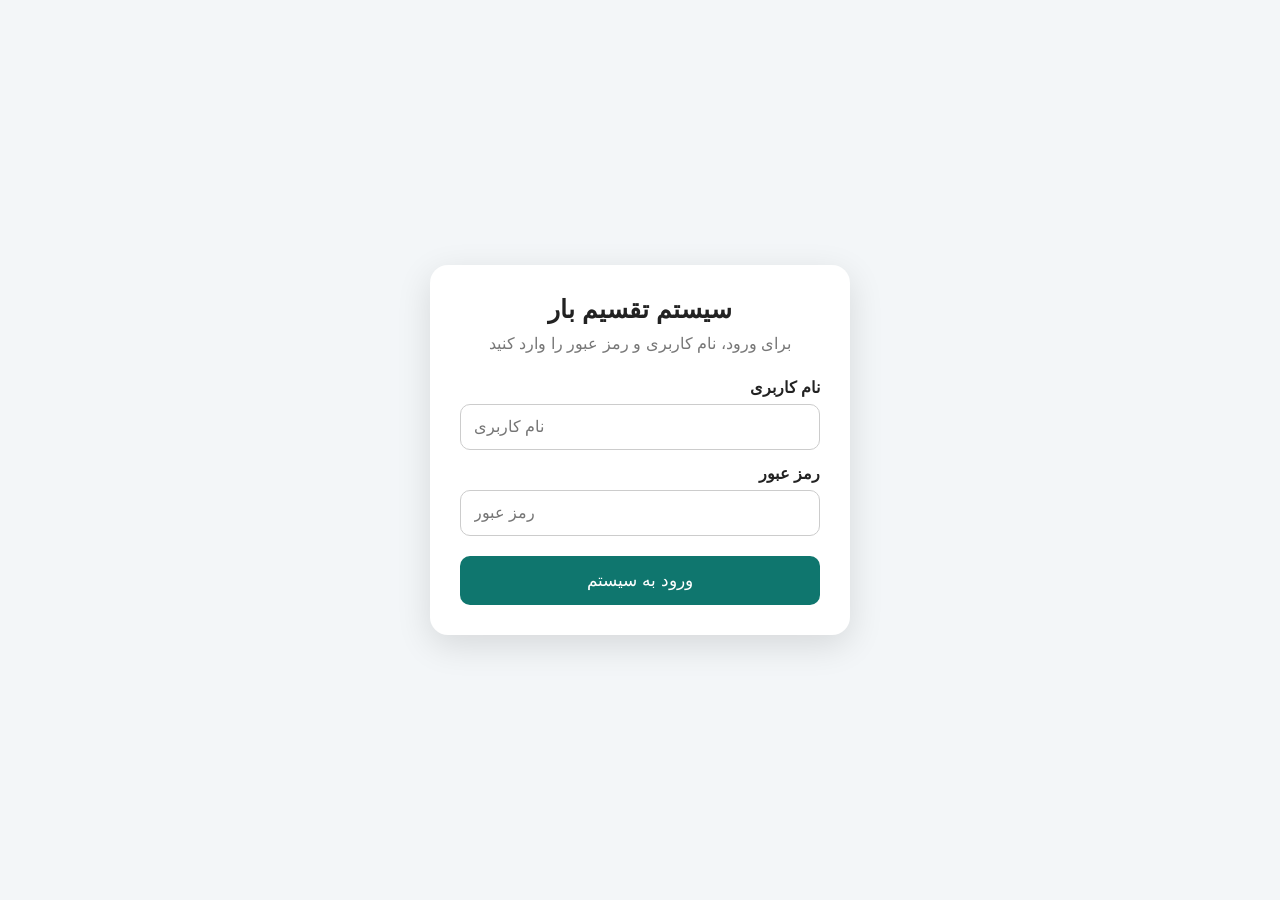
<file: index.html>
<!doctype html>
<html lang="fa" dir="rtl">
<head>
<meta charset="utf-8">
<meta name="viewport" content="width=device-width, initial-scale=1">
<meta name="theme-color" content="#0f766e">
<title>ورود به سیستم تقسیم بار</title>

<style>
*{box-sizing:border-box}

body{
  margin:0;
  min-height:100vh;
  display:flex;
  align-items:center;
  justify-content:center;
  background:#f3f6f8;
  font-family:Tahoma,Arial,sans-serif;
  color:#222;
}

.login-box{
  width:90%;
  max-width:420px;
  background:white;
  padding:30px;
  border-radius:18px;
  box-shadow:0 10px 35px rgba(0,0,0,.12);
}

h1{
  margin:0 0 10px;
  text-align:center;
  font-size:25px;
}

.subtitle{
  text-align:center;
  color:#777;
  margin-bottom:25px;
}

label{
  display:block;
  margin:14px 0 7px;
  font-weight:bold;
}

input{
  width:100%;
  padding:13px;
  border:1px solid #ccc;
  border-radius:10px;
  font-size:16px;
  direction:ltr;
  text-align:left;
}

button{
  width:100%;
  margin-top:20px;
  padding:14px;
  border:0;
  border-radius:10px;
  background:#0f766e;
  color:white;
  font-size:17px;
  cursor:pointer;
}

button:hover{
  opacity:.9;
}

#error{
  display:none;
  margin-top:15px;
  padding:10px;
  border-radius:8px;
  background:#fee2e2;
  color:#b91c1c;
  text-align:center;
}
</style>
</head>

<body>

<div class="login-box">

  <h1>سیستم تقسیم بار</h1>

  <div class="subtitle">
    برای ورود، نام کاربری و رمز عبور را وارد کنید
  </div>

  <form id="loginForm">

    <label for="username">نام کاربری</label>
    <input
      id="username"
      type="text"
      autocomplete="username"
      placeholder="نام کاربری"
      required
    >

    <label for="password">رمز عبور</label>
    <input
      id="password"
      type="password"
      autocomplete="current-password"
      placeholder="رمز عبور"
      required
    >

    <button type="submit">ورود به سیستم</button>

    <div id="error">
      نام کاربری یا رمز عبور اشتباه است.
    </div>

  </form>

</div>

<script>

const ADMIN_USER = "anjoman-mashiz";
const ADMIN_PASSWORD = "T9907118z@";

document.getElementById("loginForm").addEventListener("submit", function(e){

  e.preventDefault();

  const user = document.getElementById("username").value.trim();
  const pass = document.getElementById("password").value;
  const error = document.getElementById("error");

  if(user === ADMIN_USER && pass === ADMIN_PASSWORD){

    sessionStorage.setItem("taghsimbar_auth", "1");

    window.location.href = "system.html";

  }else{

    error.style.display = "block";

  }

});

</script>

</body>
</html>
</file>
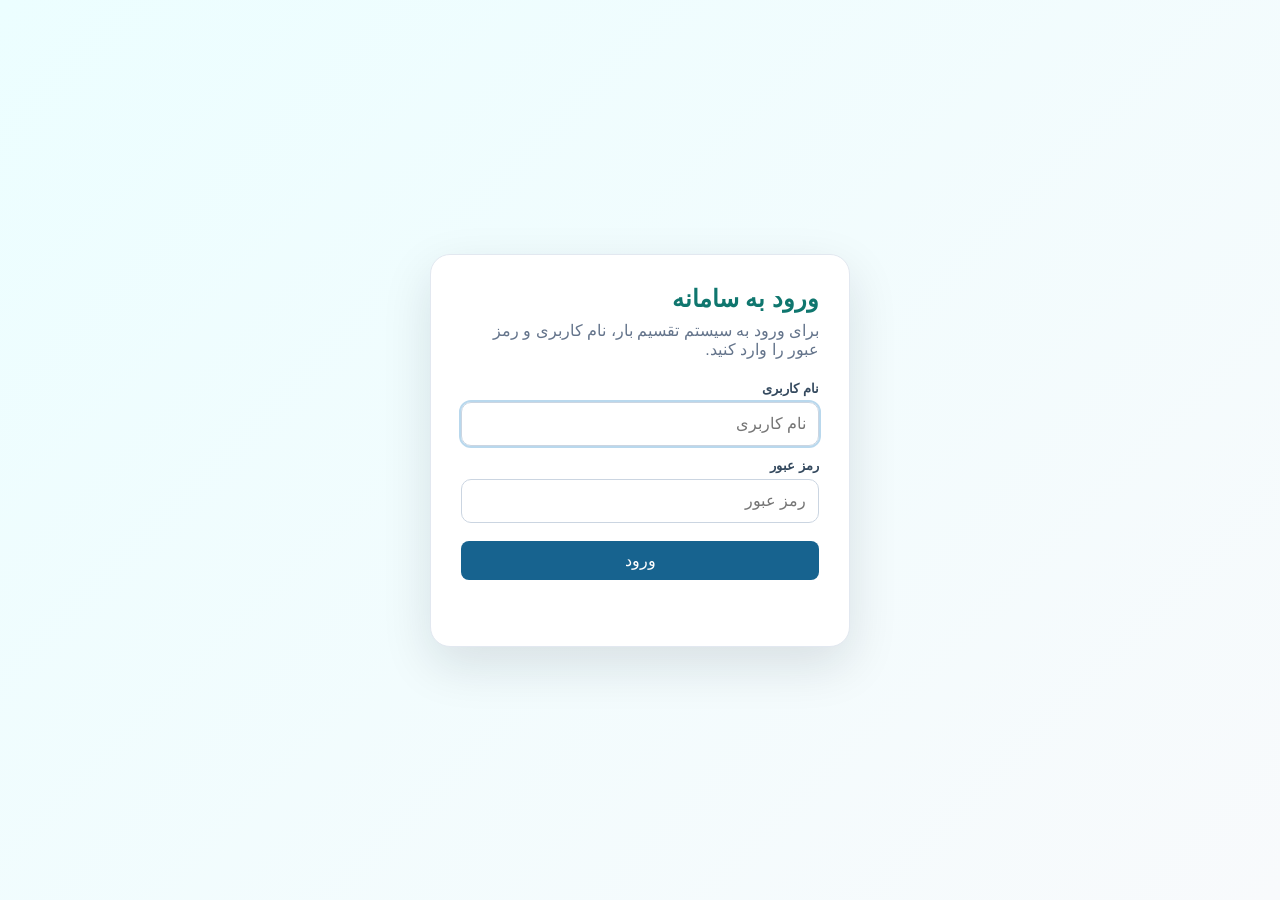
<file: system.html>
<!doctype html>
<html lang="fa" dir="rtl">
<head>
<meta charset="utf-8">
<meta name="viewport" content="width=device-width, initial-scale=1, viewport-fit=cover">
<meta name="theme-color" content="#0f766e">
<meta name="mobile-web-app-capable" content="yes">
<meta name="apple-mobile-web-app-capable" content="yes">
<meta name="apple-mobile-web-app-status-bar-style" content="default">
<link rel="manifest" href="manifest.webmanifest">
<title>سیستم تقسیم بار</title>
<link rel="stylesheet" href="style.css">
<style>
#loginScreen{min-height:100vh;display:flex;align-items:center;justify-content:center;padding:24px;background:linear-gradient(135deg,#ecfeff,#f8fafc)}
.login-card{width:min(420px,100%);background:#fff;border-radius:20px;padding:30px;box-shadow:0 18px 50px rgba(15,23,42,.12);border:1px solid #e2e8f0;text-align:right}
.login-card h2{margin:0 0 8px;color:#0f766e}.login-card p{margin:0 0 22px;color:#64748b}.login-card label{display:block;margin:12px 0 6px;font-weight:700}.login-card input{width:100%;box-sizing:border-box;padding:12px;border:1px solid #cbd5e1;border-radius:10px;font:inherit}.login-card button{width:100%;margin-top:18px}.login-error{min-height:24px;margin-top:12px;color:#dc2626;font-size:.9rem}
</style>

</head>
<body>
<section id="loginScreen" aria-label="ورود به سامانه">
  <div class="login-card">
    <h2>ورود به سامانه</h2>
    <p>برای ورود به سیستم تقسیم بار، نام کاربری و رمز عبور را وارد کنید.</p>
    <label for="loginUser">نام کاربری</label>
    <input id="loginUser" type="text" autocomplete="username" placeholder="نام کاربری">
    <label for="loginPass">رمز عبور</label>
    <input id="loginPass" type="password" autocomplete="current-password" placeholder="رمز عبور">
    <button class="btn primary" id="loginBtn">ورود</button>
    <div id="loginError" class="login-error"></div>
  </div>
</section>
<div id="appShell" style="display:none">
<header class="topbar">
  <div>
    <h1>سیستم تقسیم بار</h1>
    <div class="sub">مدیریت شرکت‌ها، کارخانه‌ها، کرایه و پیشنهاد تقسیم بار</div>
  </div>
  <div class="top-actions">
    <button class="btn ghost" id="exportBtn">خروجی پشتیبان</button>
    <button class="btn ghost" id="logoutBtn">خروج</button>
    <label class="btn ghost file-btn">ورود پشتیبان<input id="importFile" type="file" accept=".json"></label>
  </div>
</header>

<nav class="tabs">
  <button class="tab active" data-tab="allocation">تقسیم بار</button>
  <button class="tab" data-tab="fares">تعریف کرایه</button>
  <button class="tab" data-tab="companies">شرکت‌ها و سهم‌ها</button>
  <button class="tab" data-tab="history">ثبت بار</button>
</nav>

<main>
<section id="allocation" class="panel active">
  <div class="card">
    <h2>محاسبه تقسیم بار</h2>
    <div class="form-grid">
      <div><label>کارخانه</label><div class="combo" id="factoryCombo"></div></div>
      <div><label>مبدأ</label><div class="combo" id="originCombo"></div></div>
      <div><label>مقصد</label><div class="combo" id="destinationCombo"></div></div>
      <div><label>تناژ بار</label>
        <div class="tonnage-wrap"><input id="tonnage" type="number" min="25" max="100000" step="25" value="250"><span>تن</span></div>
        <small>از ۲۵ تا ۱۰۰٬۰۰۰ تن، گام ۲۵ تن</small>
      </div>
      <div><label>روش امتیازدهی</label>
        <select id="method">
          <option value="fare">کرایه پایه بالاتر = اولویت بیشتر</option>
          <option value="deficit">عقب‌ماندگی = اولویت بیشتر</option>
          <option value="mixed" selected>ترکیبی: ۶۰٪ کرایه + ۴۰٪ عقب‌ماندگی</option>
        </select>
      </div>
    </div>
    <div class="actions">
      <button class="btn primary" id="calculateBtn">محاسبه تقسیم بار</button>
      <span id="fareInfo" class="info"></span>
    </div>
  </div>

  <div class="card">
    <div class="table-head"><h2>پیشنهاد بار شرکت‌ها</h2><input id="resultSearch" class="search" placeholder="جستجوی شرکت..."></div>
    <div class="table-scroll">
      <table id="resultTable">
        <thead><tr>
          <th>اولویت</th><th>شرکت</th><th>سهم هدف %</th><th>تناژ قبلی</th><th>کرایه پایه</th>
          <th>امتیاز کرایه</th><th>عقب‌ماندگی</th><th>امتیاز نهایی</th><th>پیشنهاد بار</th>
        </tr></thead>
        <tbody></tbody>
      </table>
    </div>
  </div>
</section>

<section id="fares" class="panel">
  <div class="card">
    <h2>تعریف کرایه پایه</h2>
    <div class="form-grid">
      <div><label>شهر مقصد</label><div class="combo" id="fareCityCombo"></div></div>
      <div><label>کارخانه</label><div class="combo" id="fareFactoryCombo"></div></div>
      <div><label>کرایه پایه (تومان/تن)</label><input id="fareValue" type="number" min="0" step="1000" placeholder="مثلاً 850000"></div>
      <div class="align-end"><button class="btn primary" id="saveFare">ذخیره کرایه</button></div>
    </div>
  </div>
  <div class="card">
    <div class="table-head"><h2>کرایه‌های تعریف‌شده</h2><input id="fareSearch" class="search" placeholder="جستجو شهر یا کارخانه..."></div>
    <div class="table-scroll"><table id="fareTable"><thead><tr><th>شهر مقصد</th><th>کارخانه</th><th>کرایه پایه</th><th>عملیات</th></tr></thead><tbody></tbody></table></div>
  </div>
</section>

<section id="companies" class="panel">
  <div class="card">
    <h2>شرکت‌ها و سهم هدف</h2>
    <p class="muted">درصدها را می‌توانی دستی تغییر بدهی. تغییرات در مرورگر ذخیره می‌شود.</p>
    <div class="table-scroll"><table id="companyTable"><thead><tr><th>ردیف</th><th>شرکت</th><th>فعال</th><th>فولاد سیرجان ایرانیان %</th><th>فولاد مشیز %</th><th>گهر زمین بردسیر %</th></tr></thead><tbody></tbody></table></div>
    <div class="actions"><button class="btn primary" id="saveCompanies">ذخیره شرکت‌ها</button><span id="shareStatus" class="info"></span></div>
  </div>
</section>

<section id="history" class="panel">
  <div class="card">
    <h2>ثبت بار انجام‌شده</h2>
    <div class="form-grid">
      <div><label>تاریخ شمسی</label><input id="hDate" type="text" inputmode="numeric" autocomplete="off" placeholder="۱۴۰۵/۰۷/۰۸" maxlength="10"></div>
      <div><label>کارخانه</label><div class="combo" id="historyFactoryCombo"></div></div>
      <div><label>مبدأ</label><div class="combo" id="historyOriginCombo"></div></div>
      <div><label>مقصد</label><div class="combo" id="historyDestinationCombo"></div></div>
      <div><label>شرکت</label><div class="combo" id="historyCompanyCombo"></div></div>
      <div><label>تناژ</label><input id="hTonnage" type="number" min="25" max="100000" step="25" value="25"></div>
    </div>
    <div class="actions"><button class="btn primary" id="saveHistory">ثبت بار</button></div>
  </div>
  <div class="card">
    <div class="table-head"><h2>سوابق ثبت‌شده</h2><input id="historySearch" class="search" placeholder="جستجو..."></div>
    <div class="table-scroll"><table id="historyTable"><thead><tr><th>تاریخ</th><th>کارخانه</th><th>مبدأ</th><th>مقصد</th><th>شرکت</th><th>تناژ</th><th>عملیات</th></tr></thead><tbody></tbody></table></div>
  </div>
</section>
</main>
<div id="toast"></div>
</div>
<script>
(function(){
  const USERNAME = "anjoman-mashiz";
  const PASSWORD_SHA256 = "f0f0cd6f9263bd5f9f9e64468aaf6b4617e2ab27dff55299b801fd4a3b872dbe";
  const loginScreen = document.getElementById("loginScreen");
  const appShell = document.getElementById("appShell");
  const userInput = document.getElementById("loginUser");
  const passInput = document.getElementById("loginPass");
  const loginBtn = document.getElementById("loginBtn");
  const errorBox = document.getElementById("loginError");
  const logoutBtn = document.getElementById("logoutBtn");

  function showApp(){ loginScreen.style.display="none"; appShell.style.display=""; }
  function showLogin(){
    loginScreen.style.display="flex"; appShell.style.display="none";
    userInput.value=""; passInput.value=""; userInput.focus();
  }
  async function sha256(text){
    const data=new TextEncoder().encode(text);
    const hash=await crypto.subtle.digest("SHA-256",data);
    return Array.from(new Uint8Array(hash)).map(b=>b.toString(16).padStart(2,"0")).join("");
  }
  async function login(){
    errorBox.textContent="";
    const username=userInput.value.trim(), password=passInput.value;
    if(!username || !password){ errorBox.textContent="نام کاربری و رمز عبور را وارد کنید."; return; }
    loginBtn.disabled=true;
    try{
      const hash=await sha256(password);
      if(username===USERNAME && hash===PASSWORD_SHA256){
        sessionStorage.setItem("anjoman_logged_in","1"); showApp();
      }else{
        errorBox.textContent="نام کاربری یا رمز عبور اشتباه است.";
        passInput.value=""; passInput.focus();
      }
    }catch(e){ errorBox.textContent="خطا در ورود. دوباره تلاش کنید."; }
    finally{ loginBtn.disabled=false; }
  }
  loginBtn.addEventListener("click",login);
  [userInput,passInput].forEach(el=>el.addEventListener("keydown",e=>{if(e.key==="Enter")login();}));
  logoutBtn.addEventListener("click",()=>{sessionStorage.removeItem("anjoman_logged_in");showLogin();});
  if(sessionStorage.getItem("anjoman_logged_in")==="1") showApp(); else showLogin();
})();
</script>
<script src="app.js"></script>
<script>if("serviceWorker" in navigator){navigator.serviceWorker.register("sw.js").catch(console.error);}</script>
</body>
</html>
</file>
<file: style.css>
*{box-sizing:border-box}body{margin:0;font-family:Tahoma,"Segoe UI",sans-serif;background:#f3f6f8;color:#17202a}button,input,select{font:inherit}
.topbar{background:#14527b;color:white;padding:18px 24px;display:flex;justify-content:space-between;align-items:center;gap:16px}.topbar h1{margin:0;font-size:25px}.sub{opacity:.85;margin-top:5px;font-size:13px}.top-actions{display:flex;gap:8px}
.tabs{display:flex;gap:4px;background:white;padding:8px 18px;border-bottom:1px solid #d7dee4;position:sticky;top:0;z-index:10}.tab{border:0;background:transparent;padding:12px 18px;cursor:pointer;border-radius:8px;color:#34495e}.tab.active{background:#14527b;color:white}
main{max-width:1450px;margin:20px auto;padding:0 14px}.panel{display:none}.panel.active{display:block}.card{background:white;border:1px solid #dfe5e9;border-radius:12px;padding:18px;margin-bottom:18px;box-shadow:0 2px 8px #0000000a}.card h2{margin:0 0 16px;font-size:18px}
.form-grid{display:grid;grid-template-columns:repeat(auto-fit,minmax(210px,1fr));gap:14px}.form-grid>div{min-width:0}label{display:block;font-size:13px;font-weight:700;margin-bottom:7px;color:#34495e}input,select{width:100%;border:1px solid #c9d3da;border-radius:7px;padding:10px;background:white}input:focus,select:focus{outline:2px solid #b9d8ed;border-color:#3182b5}.tonnage-wrap{display:flex;gap:5px;align-items:center}.tonnage-wrap input{flex:1}.tonnage-wrap span{color:#6b7780}.align-end{display:flex;align-items:end}.btn{border:0;border-radius:8px;padding:10px 16px;cursor:pointer}.btn.primary{background:#17638f;color:white}.btn.ghost{background:#ffffff18;color:inherit;border:1px solid #ffffff55}.file-btn{position:relative;overflow:hidden}.file-btn input{position:absolute;inset:0;opacity:0;cursor:pointer}.actions{display:flex;align-items:center;gap:12px;margin-top:16px}.info{font-size:13px;color:#4d6370}.muted{color:#65757f;font-size:13px}
.combo{position:relative}.combo input{padding-left:35px}.combo .arrow{position:absolute;left:10px;top:10px;color:#667;pointer-events:none}.combo-menu{position:absolute;z-index:50;left:0;right:0;top:calc(100% + 3px);background:white;border:1px solid #cbd5dc;border-radius:8px;max-height:270px;overflow:auto;box-shadow:0 8px 20px #0002}.combo-item{padding:9px 11px;cursor:pointer}.combo-item:hover{background:#edf5fa}.combo-empty{padding:10px;color:#777}
.table-head{display:flex;align-items:center;justify-content:space-between;gap:12px;margin-bottom:10px}.table-head h2{margin:0}.search{max-width:300px}.table-scroll{overflow:auto}table{width:100%;border-collapse:collapse;min-width:850px}th,td{border-bottom:1px solid #e3e8eb;padding:10px 9px;text-align:right;white-space:nowrap}th{background:#1c557d;color:white;position:sticky;top:0;z-index:2}tr:hover td{background:#f7fafc}.num{text-align:center}.danger{background:#a33;color:white;padding:6px 9px;border-radius:6px;border:0;cursor:pointer}.small-input{width:110px;padding:7px}
#toast{position:fixed;bottom:20px;left:20px;background:#183a4d;color:white;padding:12px 16px;border-radius:8px;opacity:0;transform:translateY(10px);transition:.25s;z-index:100}.show{opacity:1!important;transform:none!important}
@media(max-width:700px){.topbar{align-items:flex-start;flex-direction:column}.tabs{overflow:auto}.tab{white-space:nowrap}.table-head{align-items:stretch;flex-direction:column}.search{max-width:none}}
</file>
